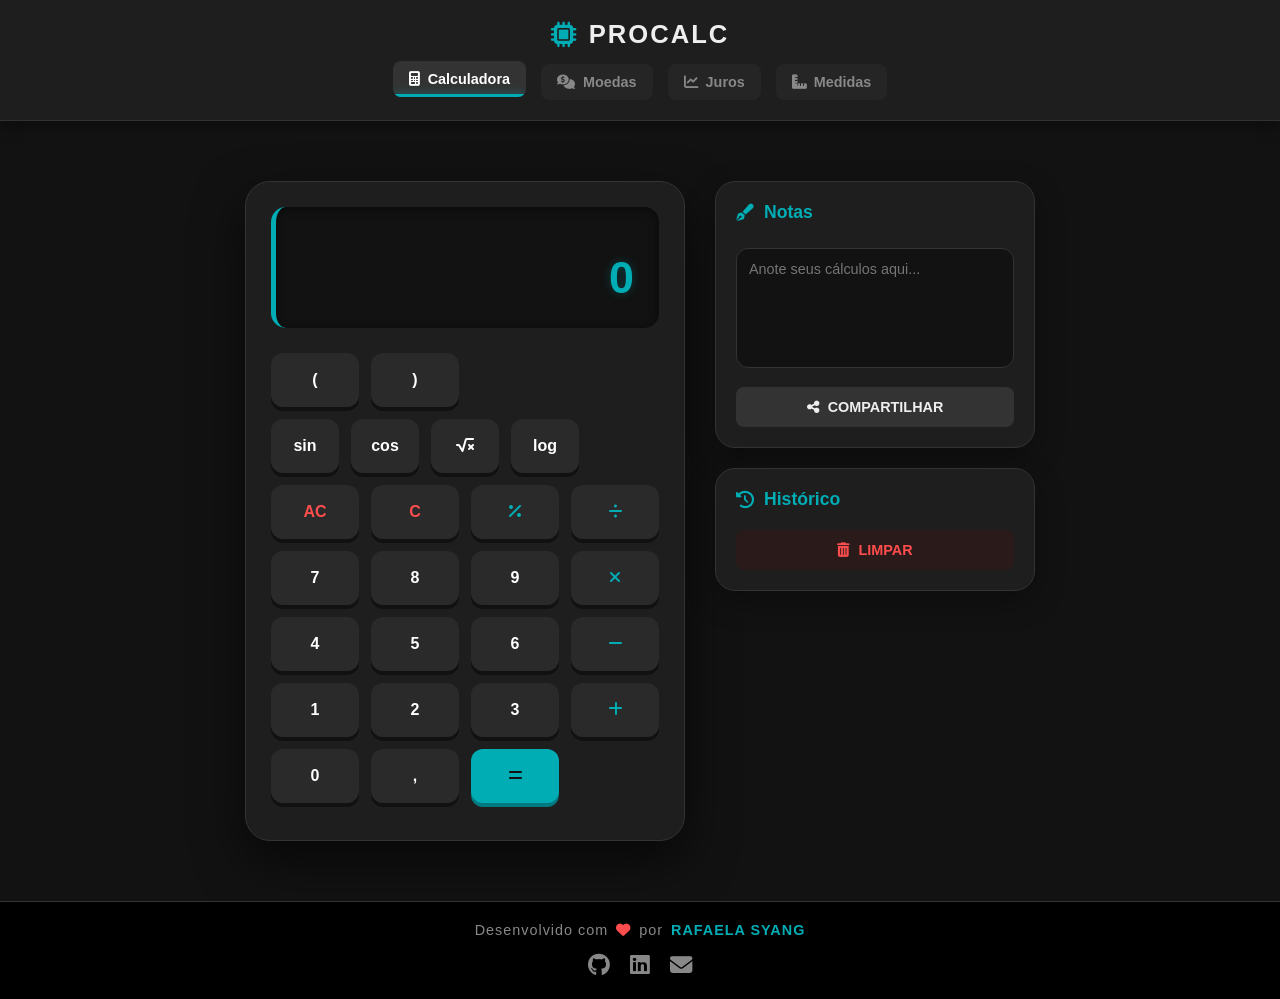
<file: index.html>
<!DOCTYPE html>
<html lang="pt-br">

<head>
    <meta charset="UTF-8">
    <meta name="viewport" content="width=device-width, initial-scale=1.0, maximum-scale=1.0, user-scalable=no">
    <title>ProCalc | Calculadora</title>
    <link rel="stylesheet" href="https://cdnjs.cloudflare.com/ajax/libs/font-awesome/6.5.1/css/all.min.css">
    <link rel="stylesheet" href="CSS/style-calcula.css">
    <link rel="stylesheet" href="CSS/header-calcula.css">
    <link rel="stylesheet" href="CSS/home-calcula.css">
</head>

<body>

    <header class="calc-header">
        <div class="logo">
            <h1><i class="fa-solid fa-microchip"></i> ProCalc</h1>
        </div>

        <nav class="nav-tools">
            <ul>
                <li>
                    <a href="index.html" class="active">
                        <i class="fa-solid fa-calculator"></i> <span>Calculadora</span>
                    </a>
                </li>
                <li>
                    <a href="index-moeda.html">
                        <i class="fa-solid fa-comments-dollar"></i> <span>Moedas</span>
                    </a>
                </li>
                <li>
                    <a href="index-juros.html">
                        <i class="fa-solid fa-chart-line"></i> <span>Juros</span>
                    </a>
                </li>
                <li>
                    <a href="index-medidas.html">
                        <i class="fa-solid fa-ruler-combined"></i> <span>Medidas</span>
                    </a>
                </li>
            </ul>
        </nav>
    </header>

    <main class="container">
        <div class="dashboard">

            <div class="calculadora">
                <div class="display">
                    <div id="historico" class="display-upper"></div>
                    <div id="resultado" class="display-main">0</div>
                </div>

                <div class="teclas-especiais">
                    <button class="btn-paren" onclick="inserir('(')">(</button>
                    <button class="btn-paren" onclick="inserir(')')">)</button>
                </div>

                <div class="teclado-cientifico">
                    <button class="btn-sci" onclick="prepararFuncao('sin')">sin</button>
                    <button class="btn-sci" onclick="prepararFuncao('cos')">cos</button>
                    <button class="btn-sci" onclick="prepararFuncao('sqrt')">
                        <i class="fa-solid fa-square-root-variable"></i>
                    </button>
                    <button class="btn-sci" onclick="prepararFuncao('log')">log</button>
                </div>

                <div class="teclado-base">
                    <button class="btn-clear" onclick="limparTudo()">AC</button>
                    <button class="btn-clear" onclick="apagarUltimo()">C</button>
                    <button class="btn-op-special" onclick="inserir('%')"><i class="fa-solid fa-percent"></i></button>
                    <button class="btn-op" onclick="inserir('/')"><i class="fa-solid fa-divide"></i></button>

                    <button class="btn-num" onclick="inserir('7')">7</button>
                    <button class="btn-num" onclick="inserir('8')">8</button>
                    <button class="btn-num" onclick="inserir('9')">9</button>
                    <button class="btn-op" onclick="inserir('*')"><i class="fa-solid fa-xmark"></i></button>

                    <button class="btn-num" onclick="inserir('4')">4</button>
                    <button class="btn-num" onclick="inserir('5')">5</button>
                    <button class="btn-num" onclick="inserir('6')">6</button>
                    <button class="btn-op" onclick="inserir('-')"><i class="fa-solid fa-minus"></i></button>

                    <button class="btn-num" onclick="inserir('1')">1</button>
                    <button class="btn-num" onclick="inserir('2')">2</button>
                    <button class="btn-num" onclick="inserir('3')">3</button>
                    <button class="btn-op" onclick="inserir('+')"><i class="fa-solid fa-plus"></i></button>

                    <button class="btn-num btn-zero" onclick="inserir('0')">0</button>
                    <button class="btn-num" onclick="inserir('.')">,</button>
                    <button class="btn-equal" onclick="finalizarCalculo()">
                        <i class="fa-solid fa-equals"></i>
                    </button>
                </div>
            </div>

            <aside class="sidebar">
                <div class="card-util animate-in">
                    <h3><i class="fa-solid fa-pen-fancy"></i> Notas</h3>
                    <textarea id="blocoNotas" placeholder="Anote seus cálculos aqui..."></textarea>
                    <button onclick="compartilharNotas()" class="btn-util">
                        <i class="fa-solid fa-share-nodes"></i> Compartilhar
                    </button>
                </div>

                <div class="card-util animate-in" style="animation-delay: 0.2s;">
                    <h3><i class="fa-solid fa-history"></i> Histórico</h3>
                    <ul id="listaHistorico"></ul>
                    <button onclick="limparHistorico()" class="btn-util-red">
                        <i class="fa-solid fa-trash-can"></i> Limpar
                    </button>
                </div>
            </aside>
        </div>
    </main>

    <footer class="calc-footer">
        <div class="footer-content">
            <p>Desenvolvido com <i class="fa-solid fa-heart pulse"></i> por <strong>Rafaela Syang</strong></p>

            <div class="social-links">
                <a href="https://github.com/rafasyang7-cell" target="_blank" title="GitHub">
                    <i class="fa-brands fa-github"></i>
                </a>
                <a href="https://www.linkedin.com/in/rafaela-syang-80185b272/" target="_blank" title="LinkedIn">
                    <i class="fa-brands fa-linkedin"></i>
                </a>
                <a href="mailto:rafasyang7@gmail.com.br" title="E-mail">
                    <i class="fa-solid fa-envelope"></i>
                </a>
            </div>
        </div>
    </footer>

    <script src="js/script-calcula.js"></script>
</body>

</html>
</file>
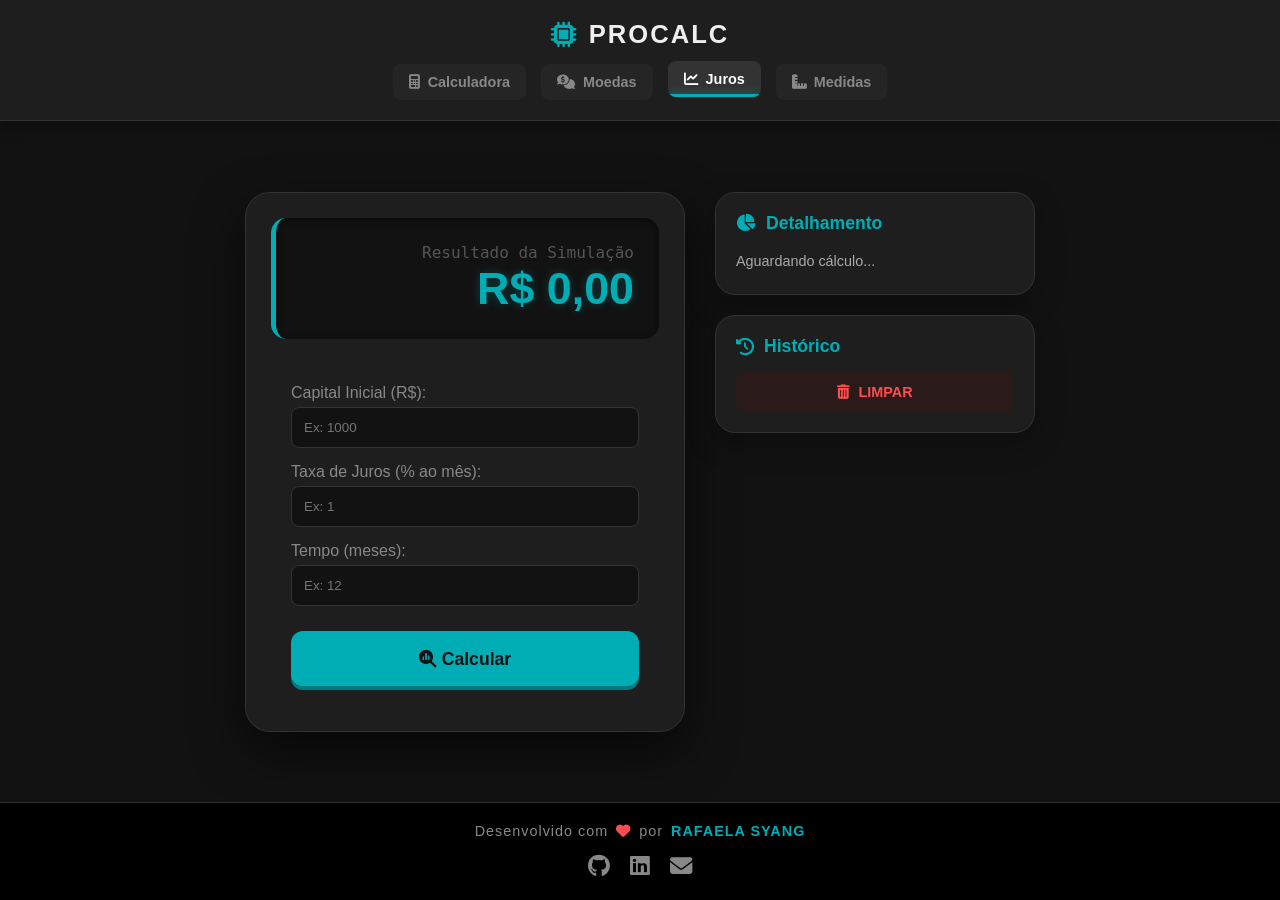
<file: index-juros.html>
<!DOCTYPE html>
<html lang="pt-br">

<head>
    <meta charset="UTF-8">
    <meta name="viewport" content="width=device-width, initial-scale=1.0, maximum-scale=1.0, user-scalable=no">
    <title>ProCalc | Juros Compostos</title>
    <link rel="stylesheet" href="https://cdnjs.cloudflare.com/ajax/libs/font-awesome/6.5.1/css/all.min.css">
    <link rel="stylesheet" href="CSS/style-calcula.css">
    <link rel="stylesheet" href="CSS/header-calcula.css">
    <link rel="stylesheet" href="CSS/home-calcula.css">
</head>

<body>

    <header class="calc-header">
        <div class="logo">
            <h1><i class="fa-solid fa-microchip"></i> ProCalc</h1>
        </div>
        <nav class="nav-tools">
            <ul>
                <li>
                    <a href="index.html">
                        <i class="fa-solid fa-calculator"></i> <span>Calculadora</span>
                    </a>
                </li>
                <li>
                    <a href="index-moeda.html">
                        <i class="fa-solid fa-comments-dollar"></i> <span>Moedas</span>
                    </a>
                </li>
                <li>
                    <a href="index-juros.html" class="active">
                        <i class="fa-solid fa-chart-line"></i> <span>Juros</span>
                    </a>
                </li>
                <li>
                    <a href="index-medidas.html">
                        <i class="fa-solid fa-ruler-combined"></i> <span>Medidas</span>
                    </a>
                </li>
            </ul>
        </nav>
    </header>

    <main class="container">
        <div class="dashboard">
            <div class="calculadora">
                <div class="display">
                    <div id="infoJuros" class="display-upper">Resultado da Simulação</div>
                    <div id="resultadoJuros" class="display-main">R$ 0,00</div>
                </div>

                <div class="card-util" style="background: transparent; border: none; box-shadow: none;">
                    <div class="input-group" style="margin-bottom: 15px;">
                        <label style="color: #888; display: block; margin-bottom: 5px;">Capital Inicial (R$):</label>
                        <input type="number" id="capital" placeholder="Ex: 1000"
                            style="width: 100%; padding: 12px; border-radius: 8px; background: #121212; border: 1px solid #333; color: #fff; outline: none;">
                    </div>

                    <div class="input-group" style="margin-bottom: 15px;">
                        <label style="color: #888; display: block; margin-bottom: 5px;">Taxa de Juros (% ao
                            mês):</label>
                        <input type="number" id="taxa" placeholder="Ex: 1"
                            style="width: 100%; padding: 12px; border-radius: 8px; background: #121212; border: 1px solid #333; color: #fff; outline: none;">
                    </div>

                    <div class="input-group" style="margin-bottom: 25px;">
                        <label style="color: #888; display: block; margin-bottom: 5px;">Tempo (meses):</label>
                        <input type="number" id="tempo" placeholder="Ex: 12"
                            style="width: 100%; padding: 12px; border-radius: 8px; background: #121212; border: 1px solid #333; color: #fff; outline: none;">
                    </div>

                    <button onclick="calcularJuros()" class="btn-equal"
                        style="width: 100%; height: 55px; font-size: 1.1rem;">
                        <i class="fa-solid fa-magnifying-glass-chart"></i> Calcular
                    </button>
                </div>
            </div>

            <aside class="sidebar">
                <div class="card-util animate-in">
                    <h3><i class="fa-solid fa-chart-pie"></i> Detalhamento</h3>
                    <div id="detalhesJuros" style="font-size: 0.9rem; color: #aaa; line-height: 1.8;">
                        Aguardando cálculo...
                    </div>
                </div>

                <div class="card-util animate-in" style="animation-delay: 0.2s;">
                    <h3><i class="fa-solid fa-history"></i> Histórico</h3>
                    <ul id="listaHistoricoJuros"></ul>
                    <button onclick="limparHistoricoJuros()" class="btn-util-red">
                        <i class="fa-solid fa-trash-can"></i> Limpar
                    </button>
                </div>
            </aside>
        </div>
    </main>

    <footer class="calc-footer">
        <div class="footer-content">
            <p>Desenvolvido com <i class="fa-solid fa-heart pulse"></i> por <strong>Rafaela Syang</strong></p>

            <div class="social-links">
                <a href="https://github.com/rafasyang7-cell" target="_blank" title="GitHub">
                    <i class="fa-brands fa-github"></i>
                </a>
                <a href="https://www.linkedin.com/in/rafaela-syang-80185b272/" target="_blank" title="LinkedIn">
                    <i class="fa-brands fa-linkedin"></i>
                </a>
                <a href="mailto:rafasyang7@gmail.com" title="E-mail">
                    <i class="fa-solid fa-envelope"></i>
                </a>
            </div>
        </div>
    </footer>
    <script src="js/script-juros.js"></script>
</body>

</html>
</file>
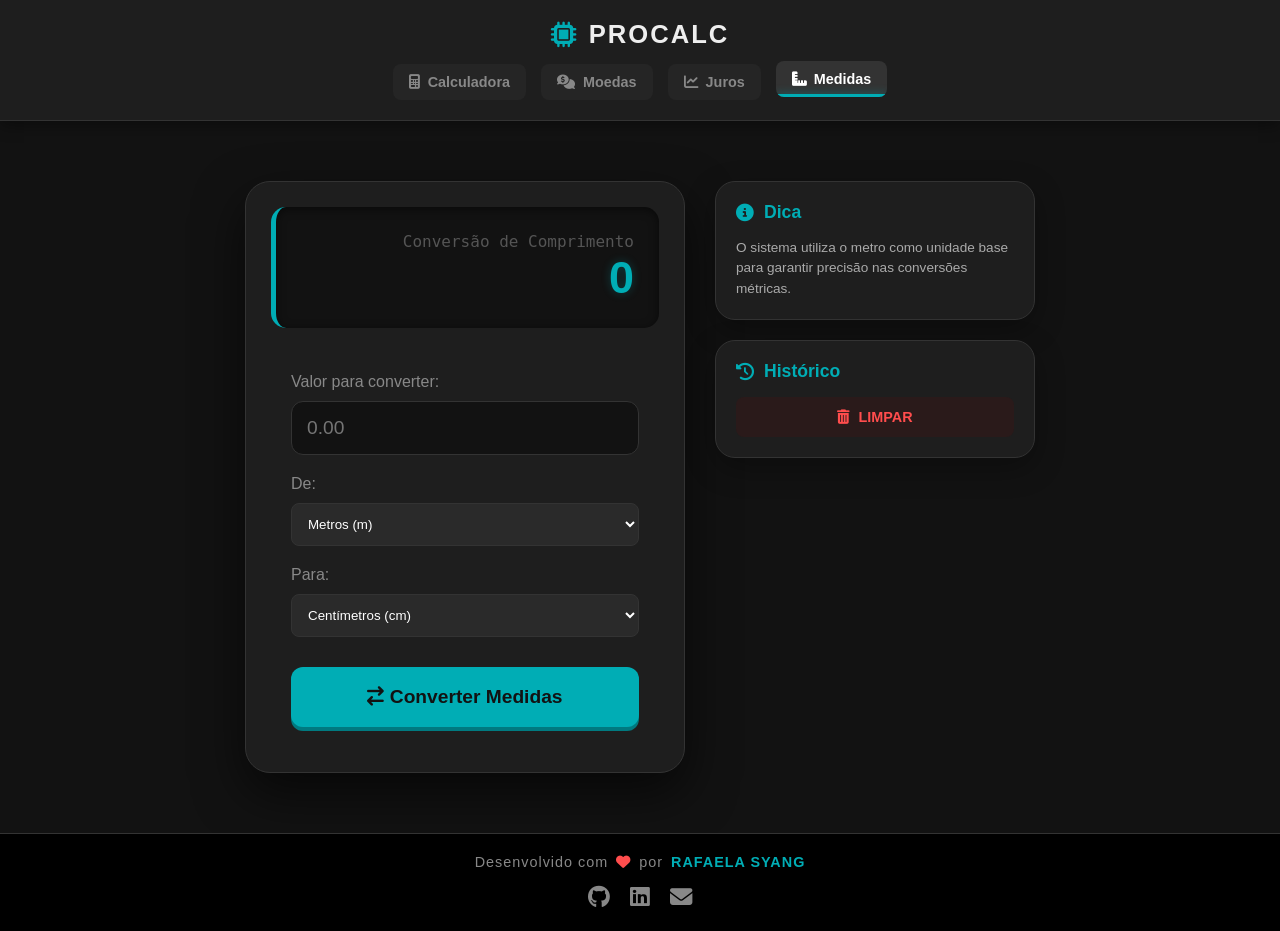
<file: index-medidas.html>
<!DOCTYPE html>
<html lang="pt-br">

<head>
    <meta charset="UTF-8">
    <meta name="viewport" content="width=device-width, initial-scale=1.0, maximum-scale=1.0, user-scalable=no">
    <title>ProCalc | Conversor de Medidas</title>
    <link rel="stylesheet" href="https://cdnjs.cloudflare.com/ajax/libs/font-awesome/6.5.1/css/all.min.css">
    <link rel="stylesheet" href="CSS/style-calcula.css">
    <link rel="stylesheet" href="CSS/header-calcula.css">
    <link rel="stylesheet" href="CSS/home-calcula.css">
</head>

<body>

    <header class="calc-header">
        <div class="logo">
            <h1><i class="fa-solid fa-microchip"></i> ProCalc</h1>
        </div>
        <nav class="nav-tools">
            <ul>
                <li><a href="index.html"><i class="fa-solid fa-calculator"></i> <span>Calculadora</span></a></li>
                <li><a href="index-moeda.html"><i class="fa-solid fa-comments-dollar"></i> <span>Moedas</span></a></li>
                <li><a href="index-juros.html"><i class="fa-solid fa-chart-line"></i> <span>Juros</span></a></li>
                <li><a href="index-medidas.html" class="active"><i class="fa-solid fa-ruler-combined"></i>
                        <span>Medidas</span></a></li>
            </ul>
        </nav>
    </header>

    <main class="container">
        <div class="dashboard">
            <div class="calculadora">
                <div class="display">
                    <div id="infoMedida" class="display-upper">Conversão de Comprimento</div>
                    <div id="resultadoMedida" class="display-main">0</div>
                </div>

                <div class="card-util" style="background: transparent; border: none; box-shadow: none;">
                    <div class="input-group" style="margin-bottom: 20px;">
                        <label style="color: #888; display: block; margin-bottom: 10px;">Valor para converter:</label>
                        <input type="number" id="valorMedida" placeholder="0.00"
                            style="width: 100%; padding: 15px; border-radius: 12px; background: #121212; border: 1px solid #333; color: #fff; font-size: 1.2rem; outline: none;">
                    </div>

                    <div class="input-group" style="margin-bottom: 20px;">
                        <label style="color: #888; display: block; margin-bottom: 10px;">De:</label>
                        <select id="unidadeDe"
                            style="width: 100%; padding: 12px; border-radius: 8px; background: #2a2a2a; color: #fff; border: 1px solid #333;">
                            <option value="m">Metros (m)</option>
                            <option value="km">Quilômetros (km)</option>
                            <option value="cm">Centímetros (cm)</option>
                            <option value="mm">Milímetros (mm)</option>
                        </select>
                    </div>

                    <div class="input-group" style="margin-bottom: 30px;">
                        <label style="color: #888; display: block; margin-bottom: 10px;">Para:</label>
                        <select id="unidadePara"
                            style="width: 100%; padding: 12px; border-radius: 8px; background: #2a2a2a; color: #fff; border: 1px solid #333;">
                            <option value="m">Metros (m)</option>
                            <option value="km">Quilômetros (km)</option>
                            <option value="cm" selected>Centímetros (cm)</option>
                            <option value="mm">Milímetros (mm)</option>
                        </select>
                    </div>

                    <button onclick="converterMedidas()" class="btn-equal"
                        style="width: 100%; height: 60px; font-size: 1.2rem;">
                        <i class="fa-solid fa-arrow-right-arrow-left"></i> Converter Medidas
                    </button>
                </div>
            </div>

            <aside class="sidebar">
                <div class="card-util animate-in">
                    <h3><i class="fa-solid fa-circle-info"></i> Dica</h3>
                    <p style="font-size: 0.85rem; color: #aaa; line-height: 1.5;">
                        O sistema utiliza o metro como unidade base para garantir precisão nas conversões métricas.
                    </p>
                </div>

                <div class="card-util animate-in" style="animation-delay: 0.2s;">
                    <h3><i class="fa-solid fa-clock-rotate-left"></i> Histórico</h3>
                    <ul id="listaHistoricoMedidas"></ul>
                    <button onclick="limparHistoricoMedidas()" class="btn-util-red">
                        <i class="fa-solid fa-trash-can"></i> Limpar
                    </button>
                </div>
            </aside>
        </div>
    </main>

    <footer class="calc-footer">
        <div class="footer-content">
            <p>Desenvolvido com <i class="fa-solid fa-heart pulse"></i> por <strong>Rafaela Syang</strong></p>
            <div class="social-links">
                <a href="https://github.com/rafasyang7-cell" target="_blank" title="GitHub">
                    <i class="fa-brands fa-github"></i>
                </a>
                <a href="https://www.linkedin.com/in/rafaela-syang-80185b272/" target="_blank" title="LinkedIn">
                    <i class="fa-brands fa-linkedin"></i>
                </a>
                <a href="mailto:rafasyang7@gmail.com" title="E-mail">
                    <i class="fa-solid fa-envelope"></i>
                </a>
            </div>
        </div>
    </footer>

    <script src="js/script-medidas.js"></script>
</body>

</html>
</file>
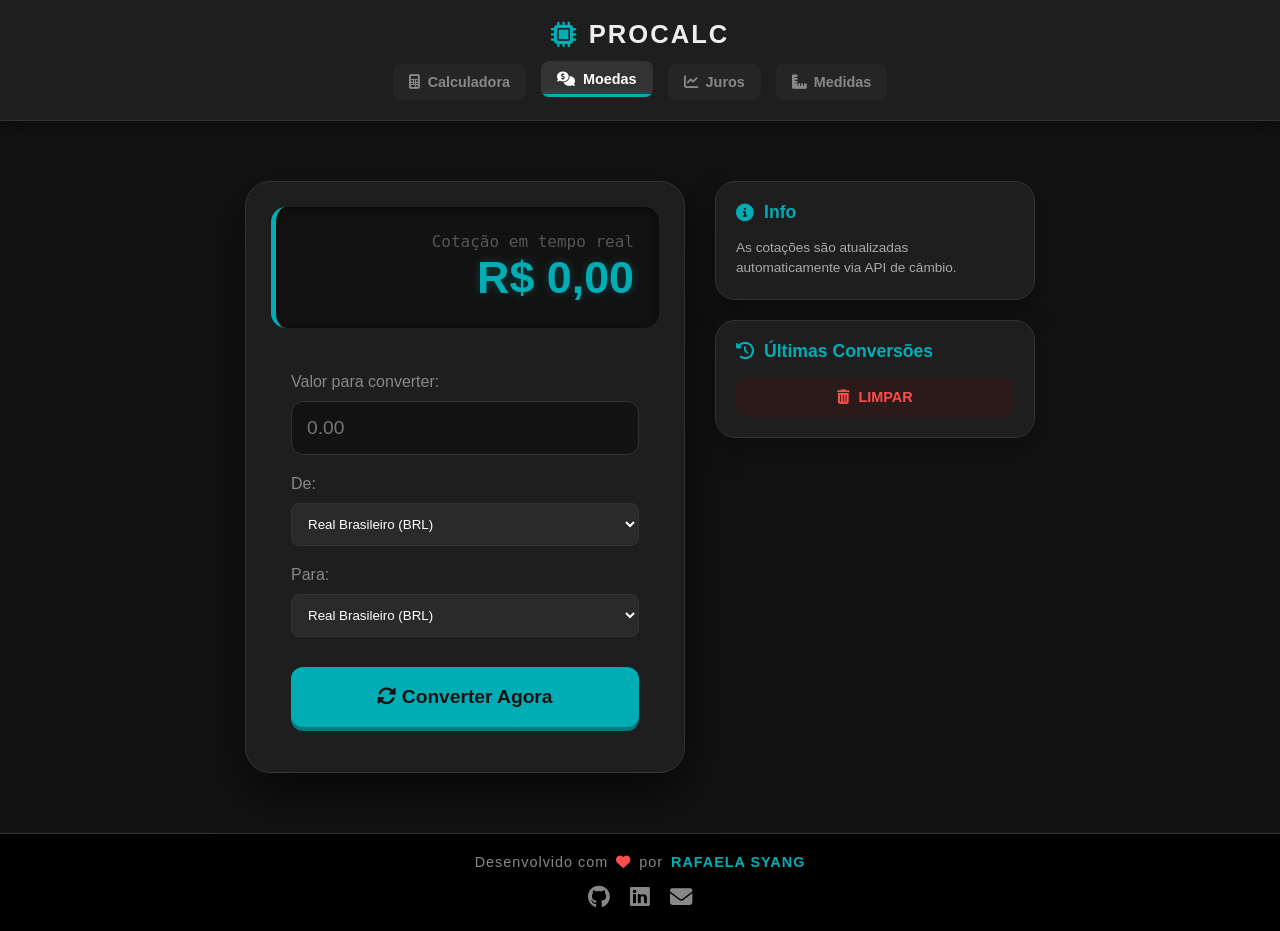
<file: index-moeda.html>
<!DOCTYPE html>
<html lang="pt-br">

<head>
    <meta charset="UTF-8">
    <meta name="viewport" content="width=device-width, initial-scale=1.0, maximum-scale=1.0, user-scalable=no">
    <title>ProCalc | Conversor de Moedas</title>
    <link rel="stylesheet" href="https://cdnjs.cloudflare.com/ajax/libs/font-awesome/6.5.1/css/all.min.css">
    <link rel="stylesheet" href="CSS/style-calcula.css">
    <link rel="stylesheet" href="CSS/header-calcula.css">
    <link rel="stylesheet" href="CSS/home-calcula.css">
</head>

<body>

    <header class="calc-header">
        <div class="logo">
            <h1><i class="fa-solid fa-microchip"></i> ProCalc</h1>
        </div>

        <nav class="nav-tools">
            <ul>
                <li>
                    <a href="index.html">
                        <i class="fa-solid fa-calculator"></i> <span>Calculadora</span>
                    </a>
                </li>
                <li>
                    <a href="index-moeda.html" class="active">
                        <i class="fa-solid fa-comments-dollar"></i> <span>Moedas</span>
                    </a>
                </li>
                <li>
                    <a href="index-juros.html">
                        <i class="fa-solid fa-chart-line"></i> <span>Juros</span>
                    </a>
                </li>
                <li>
                    <a href="index-medidas.html">
                        <i class="fa-solid fa-ruler-combined"></i> <span>Medidas</span>
                    </a>
                </li>
            </ul>
        </nav>
    </header>

    <main class="container">
        <div class="dashboard">

            <div class="calculadora">
                <div class="display">
                    <div id="historicoMoeda" class="display-upper">Cotação em tempo real</div>
                    <div id="resultadoMoeda" class="display-main">R$ 0,00</div>
                </div>

                <div class="card-util animate-in" style="background: transparent; border: none; box-shadow: none;">
                    <div class="input-group" style="margin-bottom: 20px;">
                        <label style="color: #888; display: block; margin-bottom: 10px;">Valor para converter:</label>
                        <input type="number" id="valorInput" placeholder="0.00"
                            style="width: 100%; padding: 15px; border-radius: 12px; background: #121212; border: 1px solid #333; color: #fff; font-size: 1.2rem; outline: none;">
                    </div>

                    <div class="input-group" style="margin-bottom: 20px;">
                        <label style="color: #888; display: block; margin-bottom: 10px;">De:</label>
                        <select id="moedaOrigem"
                            style="width: 100%; padding: 12px; border-radius: 8px; background: #2a2a2a; color: #fff; border: 1px solid #333;">
                            <option value="BRL">Real Brasileiro (BRL)</option>
                            <option value="USD">Dólar Americano (USD)</option>
                            <option value="EUR">Euro (EUR)</option>
                            <option value="CNY">Yuan Chinês (CNY)</option>
                        </select>
                    </div>

                    <div class="input-group" style="margin-bottom: 30px;">
                        <label style="color: #888; display: block; margin-bottom: 10px;">Para:</label>
                        <select id="moedaDestino"
                            style="width: 100%; padding: 12px; border-radius: 8px; background: #2a2a2a; color: #fff; border: 1px solid #333;">
                            <option value="USD">Dólar Americano (USD)</option>
                            <option value="BRL" selected>Real Brasileiro (BRL)</option>
                            <option value="EUR">Euro (EUR)</option>
                            <option value="CNY">Yuan Chinês (CNY)</option>
                        </select>
                    </div>

                    <button onclick="converterMoeda()" class="btn-equal"
                        style="width: 100%; height: 60px; font-size: 1.2rem;">
                        <i class="fa-solid fa-rotate"></i> Converter Agora
                    </button>
                </div>
            </div>

            <aside class="sidebar">
                <div class="card-util animate-in">
                    <h3><i class="fa-solid fa-circle-info"></i> Info</h3>
                    <p style="font-size: 0.85rem; color: #aaa; line-height: 1.5;">
                        As cotações são atualizadas automaticamente via API de câmbio.
                    </p>
                </div>

                <div class="card-util animate-in" style="animation-delay: 0.2s;">
                    <h3><i class="fa-solid fa-clock-rotate-left"></i> Últimas Conversões</h3>
                    <ul id="listaHistoricoMoeda"></ul>
                    <button onclick="limparHistoricoMoeda()" class="btn-util-red">
                        <i class="fa-solid fa-trash-can"></i> Limpar
                    </button>
                </div>
            </aside>
        </div>
    </main>

    <footer class="calc-footer">
        <div class="footer-content">
            <p>Desenvolvido com <i class="fa-solid fa-heart pulse"></i> por <strong>Rafaela Syang</strong></p>

            <div class="social-links">
                <a href="https://github.com/rafasyang7-cell" target="_blank" title="GitHub">
                    <i class="fa-brands fa-github"></i>
                </a>
                <a href="https://www.linkedin.com/in/rafaela-syang-80185b272/" target="_blank" title="LinkedIn">
                    <i class="fa-brands fa-linkedin"></i>
                </a>
                <a href="mailto:rafasyang7@gmail.com" title="E-mail">
                    <i class="fa-solid fa-envelope"></i>
                </a>
            </div>
        </div>
    </footer>

    <script src="js/script-moeda.js"></script>
</body>

</html>
</file>
<file: CSS/style-calcula.css>
/* style-calcula.css */

/* 1. RESET E CONFIGURAÇÕES GLOBAIS */
* {
    margin: 0;
    padding: 0;
    box-sizing: border-box;
    font-family: 'Inter', 'Segoe UI', Roboto, Helvetica, Arial, sans-serif;
}

/* Variáveis para unidade visual do projeto */
:root {
    --primary-color: #00adb5;
    --primary-glow: rgba(0, 173, 181, 0.4);
    --bg-dark: #121212;
    --bg-card: #1e1e1e;
    --transition: all 0.3s cubic-bezier(0.4, 0, 0.2, 1);
}

body {
    background-color: var(--bg-dark);
    color: #eeeeee;
    min-height: 100vh;
    display: flex;
    flex-direction: column;
    /* Organiza Header, Main e Footer */
    overflow-x: hidden;
}

/* 2. SCROLLBAR PERSONALIZADA (ESTILO TECH) */
::-webkit-scrollbar {
    width: 8px;
}

::-webkit-scrollbar-track {
    background: #1e1e1e;
}

::-webkit-scrollbar-thumb {
    background: var(--primary-color);
    border-radius: 10px;
    border: 2px solid #1e1e1e;
}

/* 3. ÁREA PRINCIPAL (MAIN) */
main.container {
    flex: 1;
    /* Ocupa o espaço entre header e footer */
    display: flex;
    justify-content: center;
    align-items: center;
    width: 100%;
    padding: 40px 20px;
}

/* 4. RODAPÉ (FOOTER) CENTRALIZADO */
.calc-footer {
    width: 100%;
    background-color: var(--bg-card);
    padding: 25px 0;
    border-top: 1px solid #2a2a2a;
    /* Linha de divisão bem sutil */
    display: flex;
    justify-content: center;
    align-items: center;
    margin-top: auto;
}

.calc-footer p {
    font-size: 0.9rem;
    color: #888;
    letter-spacing: 1px;
    text-align: center;
    display: flex;
    align-items: center;
    gap: 8px;
}

.calc-footer strong {
    color: var(--primary-color);
    font-weight: 600;
    text-transform: uppercase;
}

/* Animação do coração pulsando no rodapé */
.fa-heart.pulse {
    animation: heartBeat 1.5s infinite;
    display: inline-block;
    color: #ff4d4d;
    /* Cor do coração */
}

@keyframes heartBeat {
    0% {
        transform: scale(1);
    }

    15% {
        transform: scale(1.3);
    }

    30% {
        transform: scale(1);
    }

    45% {
        transform: scale(1.3);
    }

    100% {
        transform: scale(1);
    }
}

/* 5. CLASSES AUXILIARES PARA LINKS E BOTÕES */
a {
    text-decoration: none;
    transition: var(--transition);
}

/* Botões da Sidebar (Notas/Histórico) */
.btn-util,
.btn-util-red {
    cursor: pointer;
    border: none;
    border-radius: 8px;
    padding: 12px;
    font-weight: bold;
    font-size: 0.85rem;
    transition: var(--transition);
    display: flex;
    align-items: center;
    justify-content: center;
    gap: 8px;
    text-transform: uppercase;
    width: 100%;
}

.btn-util {
    background: #333;
    color: #eee;
}

.btn-util:hover {
    background: var(--primary-color);
    color: var(--bg-dark);
}

.btn-util-red {
    background: #2a1a1a;
    color: #ff4d4d;
}

.btn-util-red:hover {
    background: #ff4d4d;
    color: white;
}

/* 6. RESPONSIVIDADE */
@media (max-width: 600px) {
    main.container {
        padding: 20px 10px;
        align-items: flex-start;
    }

    .calc-footer p {
        font-size: 0.8rem;
    }
}
</file>
<file: CSS/header-calcula.css>
.calc-header {
    width: 100%;
    background-color: #1e1e1e;
    padding: 20px 0;
    display: flex;
    flex-direction: column;
    align-items: center;
    gap: 15px;
    box-shadow: 0 4px 15px rgba(0, 0, 0, 0.4);
    border-bottom: 1px solid #333;
}

.logo h1 {
    font-size: 1.6rem;
    color: #eeeeee;
    text-transform: uppercase;
    letter-spacing: 2px;
    display: flex;
    align-items: center;
    gap: 10px;
}

.logo i {
    color: #00adb5;
}

.nav-tools {
    width: 100%;
    max-width: 1100px;
}

.nav-tools ul {
    list-style: none;
    display: flex;
    justify-content: center;
    align-items: center;
    gap: 15px;
    padding: 0 10px;
    flex-wrap: nowrap;
}

.nav-tools li {
    display: inline-block;
}

.nav-tools a {
    text-decoration: none;
    color: #888;
    font-size: 0.9rem;
    font-weight: 600;
    padding: 10px 16px;
    border-radius: 8px;
    background-color: #252525;
    display: flex;
    align-items: center;
    gap: 8px;
    position: relative;
    transition: all 0.3s ease;
    overflow: hidden;
}

.nav-tools a::after {
    content: '';
    position: absolute;
    bottom: 0;
    left: 50%;
    width: 0;
    height: 3px;
    background-color: #00adb5;
    transition: width 0.3s ease, left 0.3s ease;
    transform: translateX(-50%);
    box-shadow: 0 0 8px rgba(0, 173, 181, 0.6);
}

.nav-tools a:hover,
.nav-tools a.active {
    color: #fff !important;
    background-color: #333;
    transform: translateY(-3px);
}

.nav-tools a:hover::after,
.nav-tools a.active::after {
    width: 100%;
}


@media (max-width: 600px) {
    .nav-tools ul {
        gap: 8px;
    }

    .nav-tools a {
        padding: 8px 10px;
        font-size: 0.8rem;
    }

    .nav-tools a span {
        display: none;
    }
}

.calc-footer {
    padding: 20px 0;
    background: #000;
    border-top: 1px solid #333;
    text-align: center;
}

.footer-content {
    display: flex;
    flex-direction: column;
    gap: 10px;
    align-items: center;
}

.social-links {
    display: flex;
    gap: 20px;
    margin-top: 5px;
}

.social-links a {
    color: #888;
    font-size: 1.4rem;
    transition: all 0.3s ease;
}

.social-links a:hover {
    color: #00adb5;
    transform: translateY(-3px);
}

.pulse {
    color: #ff4d4d;
    animation: pulse 1.5s infinite;
}

@keyframes pulse {
    0% {
        transform: scale(1);
    }

    50% {
        transform: scale(1.2);
    }

    100% {
        transform: scale(1);
    }
}
</file>
<file: CSS/home-calcula.css>
/* home-calcula.css */

/* --- ANIMAÇÕES --- */
@keyframes fadeIn {
    from {
        opacity: 0;
        transform: translateY(20px);
    }

    to {
        opacity: 1;
        transform: translateY(0);
    }
}

@keyframes pulse {
    0% {
        transform: scale(1);
    }

    50% {
        transform: scale(1.1);
    }

    100% {
        transform: scale(1);
    }
}

.animate-in {
    animation: fadeIn 0.6s ease-out forwards;
}

.pulse {
    animation: pulse 2s infinite;
}

/* --- LAYOUT DASHBOARD (LADO A LADO) --- */
.dashboard {
    display: flex;
    gap: 30px;
    width: 100%;
    max-width: 950px;
    justify-content: center;
    align-items: flex-start;
    animation: fadeIn 0.8s ease-out;
    padding: 20px;
}

/* --- CALCULADORA --- */
.calculadora {
    background: #1e1e1e;
    width: 100%;
    max-width: 440px;
    /* Esticada como você pediu */
    padding: 25px;
    border-radius: 25px;
    border: 1px solid #333;
    box-shadow: 0 20px 50px rgba(0, 0, 0, 0.6);
    transition: border-color 0.3s ease;
}

.calculadora:hover {
    border-color: #00adb5;
    /* Brilho azul ao passar o mouse */
}

/* --- DISPLAY --- */
.display {
    background: #121212;
    padding: 25px;
    border-radius: 15px;
    text-align: right;
    margin-bottom: 25px;
    border-left: 5px solid #00adb5;
    box-shadow: inset 0 2px 10px rgba(0, 0, 0, 0.5);
}

.display-upper {
    font-size: 1rem;
    color: #555;
    min-height: 20px;
    font-family: 'monospace';
}

.display-main {
    font-size: 2.8rem;
    font-weight: bold;
    color: #00adb5;
    text-shadow: 0 0 10px rgba(0, 173, 181, 0.3);
}

/* --- GRIDS DE TECLADO --- */
.teclado-base,
.teclado-cientifico,
.teclas-especiais {
    display: grid;
    gap: 12px;
    margin-bottom: 12px;
}

.teclado-base {
    grid-template-columns: repeat(4, 1fr);
}

.teclado-cientifico {
    grid-template-columns: repeat(5, 1fr);
}

.teclas-especiais {
    grid-template-columns: repeat(4, 1fr);
}

/* --- BOTÕES --- */
button {
    padding: 18px 10px;
    border-radius: 12px;
    border: none;
    background: #2a2a2a;
    color: white;
    font-weight: bold;
    font-size: 1rem;
    cursor: pointer;
    transition: all 0.2s cubic-bezier(0.175, 0.885, 0.32, 1.275);
    box-shadow: 0 4px 0 #111;
}

button:hover {
    background: #333;
    transform: translateY(-2px);
    color: #00adb5;
    box-shadow: 0 6px 0 #111;
}

button:active {
    transform: translateY(2px);
    box-shadow: 0 1px 0 #111;
}

/* Botão de Apagar Específico (C e AC) */
.btn-clear {
    color: #ff4d4d;
    /* Cor de alerta para apagar */
}

.btn-equal {
    background: #00adb5;
    color: #121212;
    box-shadow: 0 4px 0 #007a80;
}

.btn-equal:hover {
    background: #00d1da;
    box-shadow: 0 6px 0 #007a80;
    color: #121212;
}

.btn-op,
.btn-op-special {
    color: #00adb5;
}

.btn-shift {
    background: #444;
    font-size: 0.8rem;
    text-transform: uppercase;
}

/* --- SIDEBAR --- */
.sidebar {
    width: 320px;
    display: flex;
    flex-direction: column;
    gap: 20px;
}

.card-util {
    background: #1e1e1e;
    padding: 20px;
    border-radius: 20px;
    border: 1px solid #333;
    box-shadow: 0 10px 30px rgba(0, 0, 0, 0.3);
}

.card-util h3 {
    color: #00adb5;
    font-size: 1.1rem;
    margin-bottom: 15px;
    display: flex;
    align-items: center;
    gap: 10px;
}

textarea {
    width: 100%;
    height: 120px;
    background: #121212;
    color: #eee;
    border: 1px solid #333;
    border-radius: 12px;
    padding: 12px;
    margin: 10px 0;
    resize: none;
    font-size: 0.9rem;
    outline: none;
    transition: border-color 0.3s;
}

textarea:focus {
    border-color: #00adb5;
}

.btn-util,
.btn-util-red {
    width: 100%;
    padding: 12px;
    font-size: 0.9rem;
    margin-top: 5px;
    box-shadow: none;
    /* Botões da sidebar mais chapados */
}

.btn-util-red {
    background: #2a1a1a;
    color: #ff4d4d;
}

.btn-util-red:hover {
    background: #3d1a1a;
    color: #ff6666;
}

/* --- LISTA DE HISTÓRICO --- */
#listaHistorico {
    list-style: none;
    max-height: 200px;
    overflow-y: auto;
    padding-right: 5px;
}

#listaHistorico li {
    padding: 10px;
    border-bottom: 1px solid #2a2a2a;
    color: #aaa;
    font-size: 0.85rem;
    display: flex;
    justify-content: space-between;
    animation: fadeIn 0.4s ease-out;
}

/* --- RESPONSIVIDADE (MOBILE) --- */
@media (max-width: 900px) {
    .dashboard {
        flex-direction: column;
        align-items: center;
        gap: 20px;
    }

    .sidebar {
        width: 100%;
        max-width: 440px;
    }

    .display-main {
        font-size: 2.2rem;
    }
}
</file>
